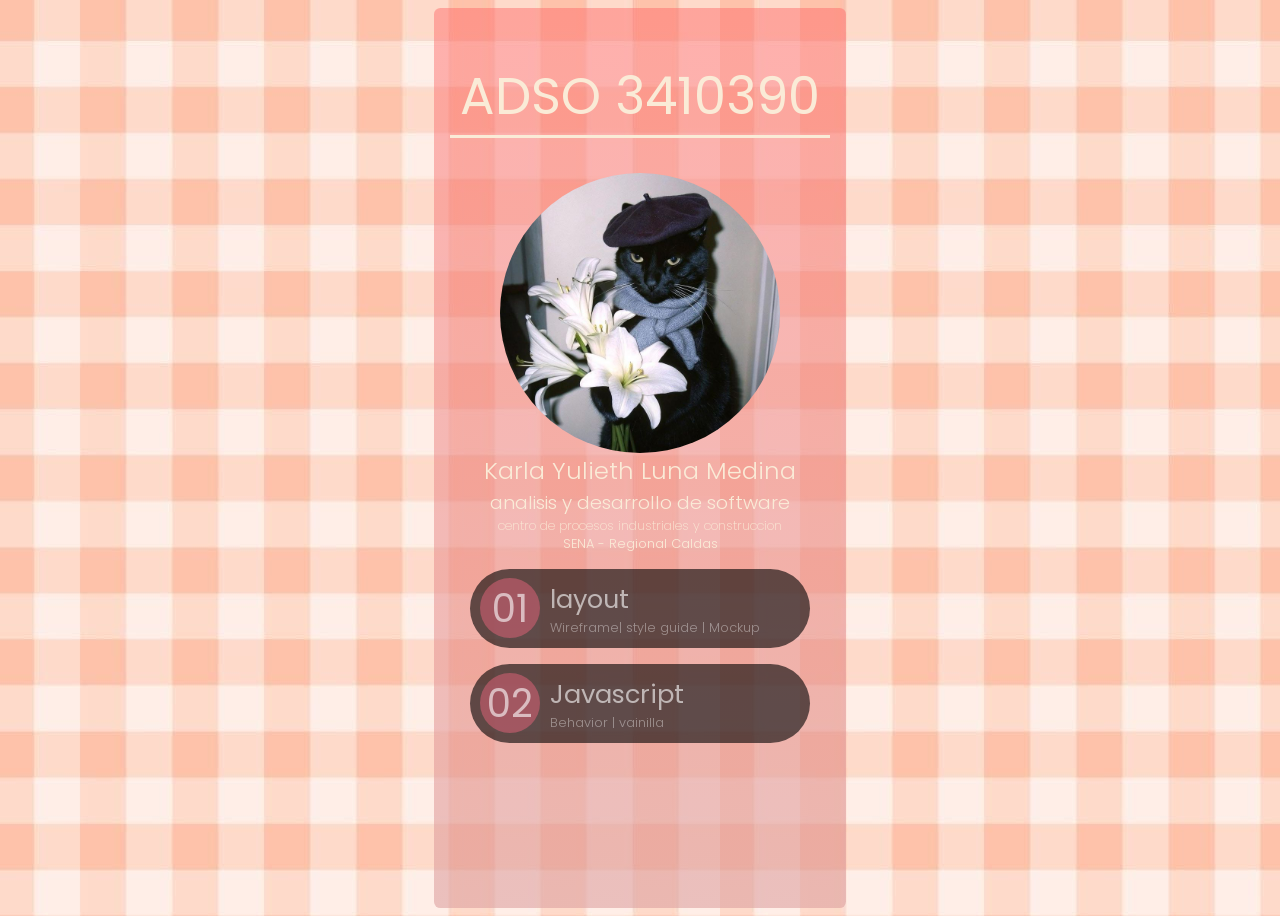
<file: index.html>
<!DOCTYPE html>
<html lang="es">
<head>
    <meta charset="UTF-8">
    <meta name="viewport" content="width=device-width, initial-scale=1.0">
    <title>ADSO 3410390</title>
    <link rel="stylesheet" href="src/css/master.css">
</head>
<body class="mainmenu">
    <main>
        <header>
            <h1>ADSO 3410390</h1>
            <img src="src/img/profile.jpeg" alt="my profile">
            <h2>Karla Yulieth Luna Medina</h2>
            <h3>analisis y desarrollo de software</h3>
            <h4>centro de procesos industriales y construccion</h4>
            <h5>SENA - Regional Caldas</h5>
        </header>
        <menu>
            <a href="01.layout/index2.html">
                <span>01</span>
                <aside>
                    <h3>layout</h3>
                        <small>Wireframe| style guide | Mockup</small>
                    
                </aside>
            </a>
            <a href="02-javascript/index.html">
                <span>02</span>
                <aside>
                    <h3>Javascript</h3>
                        <small>Behavior | vainilla  </small>
                    
                </aside>
            </a>
        </menu>

    </main>
</body>
</html>
</file>
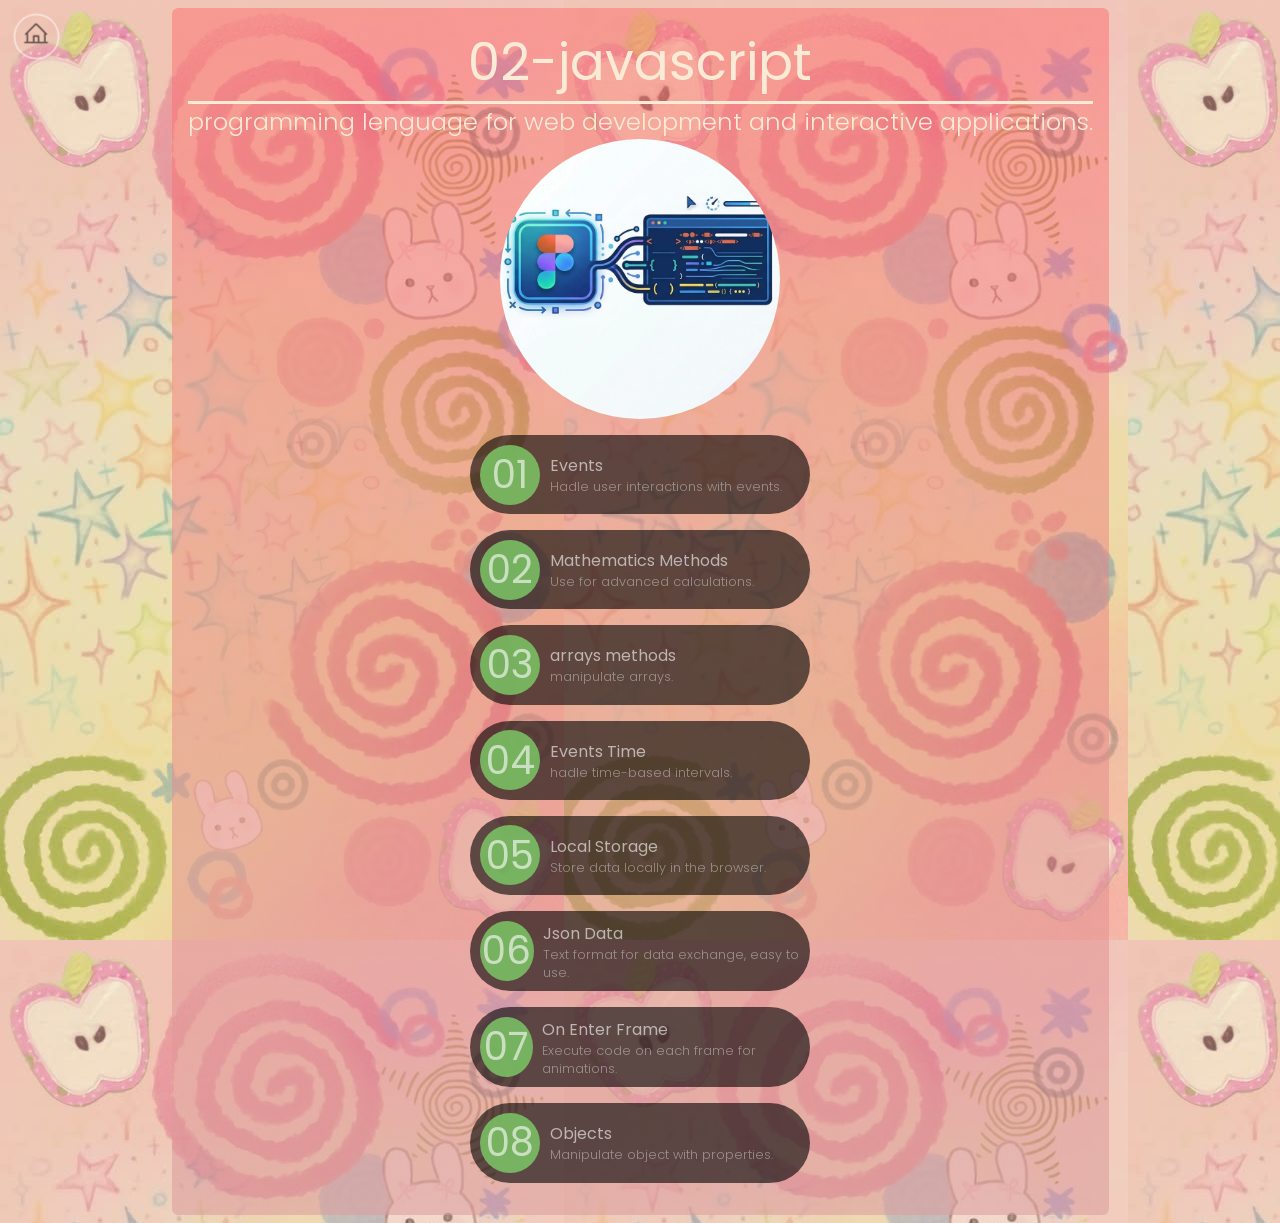
<file: 02-javascript/index.html>
<!DOCTYPE html>
<html lang="es">

<head>
    <meta charset="UTF-8">
    <meta name="viewport" content="width=device-width, initial-scale=1.0">
    <title>ADSO 3410390</title>
    <link rel="stylesheet" href="../src/css/master.css">
</head>
<nav class="back">
    <a href="../index.html">
        <svg xmlns="http://www.w3.org/2000/svg" width="32" height="32" fill="#000000" viewBox="0 0 256 256">
            <path
                d="M240,208H224V136l2.34,2.34A8,8,0,0,0,237.66,127L139.31,28.68a16,16,0,0,0-22.62,0L18.34,127a8,8,0,0,0,11.32,11.31L32,136v72H16a8,8,0,0,0,0,16H240a8,8,0,0,0,0-16ZM48,120l80-80,80,80v88H160V152a8,8,0,0,0-8-8H104a8,8,0,0,0-8,8v56H48Zm96,88H112V160h32Z">
            </path>
        </svg>
    </a>
</nav>

<body class="mainmenu layout">
    <main>
        <header>
            <h1>02-javascript</h1>
            <h2>programming lenguage for web development and interactive applications.</h2>
            <img src="../src/img/imagefigma.webp" alt="my layout">
        </header>
        <menu>
            <a href="01-events.html">
                <span>01</span>
                <aside>
                    <h3>Events</h3>
                    <small>Hadle user interactions with events.</small>

                </aside>
            </a>
            <a href="02-math-methods.html">
                <span>02</span>
                <aside>
                    <h3>Mathematics Methods</h3>
                    <small>Use for advanced calculations.</small>

                </aside>
            </a>
            <a href="03-arrays-methods.html">
                <span>03</span>
                <aside>
                    <h3>arrays methods</h3>
                    <small>manipulate arrays.</small>

                </aside>
            </a>
            <a href="04-events-time.html">
                <span>04</span>
                <aside>
                    <h3>Events Time</h3>
                    <small>hadle time-based intervals.</small>

                </aside>
            </a>
            <a href="05-localstorage.html">
                <span>05</span>
                <aside>
                    <h3>Local Storage</h3>
                    <small>Store data locally in the browser.</small>

                </aside>
            </a>
            <a href="06-jsondata.html">
                <span>06</span>
                <aside>
                    <h3>Json Data</h3>
                    <small>Text format for data exchange, easy to use.</small>

                </aside>
            </a>
            <a href="07-oneenterframe.html">
                <span>07</span>
                <aside>
                    <h3>On Enter Frame</h3>
                    <small>Execute code on each frame for animations.</small>

                </aside>
            </a>
            <a href="08-objects.html">
                <span>08</span>
                <aside>
                    <h3>Objects</h3>
                    <small>Manipulate object with properties.</small>

                </aside>
            </a>
        </menu>

    </main>
</body>

</html>
</file>
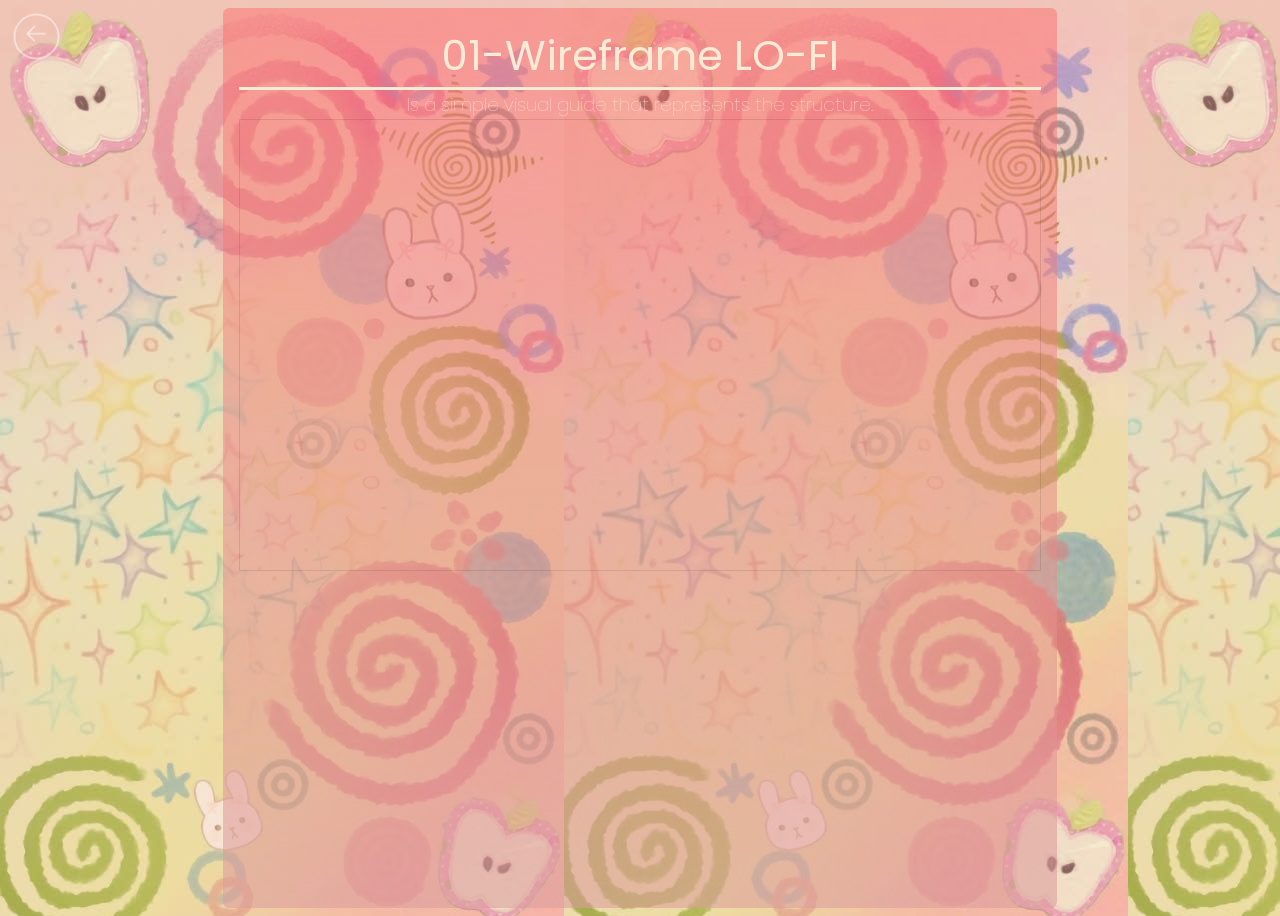
<file: 01.layout/01-wireframelofi/index.html>
<!DOCTYPE html>
<html lang="en">

<head>
    <meta charset="UTF-8">
    <meta name="viewport" content="width=device-width, initial-scale=1.0">
    <title>01-Wireframe LO-FI</title>
    <link rel="stylesheet" href="../../src/css/master.css">
    <style>
        body.mainmenu.layout {
            main {
                header {
                    h1 {
                        font-size: 2.6rem;
                    }
                }
            }
        }
    </style>
</head>

<body class="mainmenu layout">
    <nav class="back">
        <a href="../index2.html">
            <svg xmlns="http://www.w3.org/2000/svg" width="32" height="32" fill="#fff" viewBox="0 0 256 256">
                <path
                    d="M224,128a8,8,0,0,1-8,8H59.31l58.35,58.34a8,8,0,0,1-11.32,11.32l-72-72a8,8,0,0,1,0-11.32l72-72a8,8,0,0,1,11.32,11.32L59.31,120H216A8,8,0,0,1,224,128Z">
                </path>
            </svg>
        </a>
    </nav>
    <main>
        <header>
            <h1>01-Wireframe LO-FI</h1>
            <h3>Is a simple visual guide that represents the structure.</h3>
        </header>

        <section>
            <iframe style="border: 1px solid rgba(0, 0, 0, 0.1);" width="800" height="450" src="https://embed.figma.com/design/TZ7H4UVn83Ec4hAwsOoNNd/Sin-t%C3%ADtulo?node-id=0-1&embed-host=share" allowfullscreen></iframe>
        </section>
    </main>
</body>

</html>
</file>
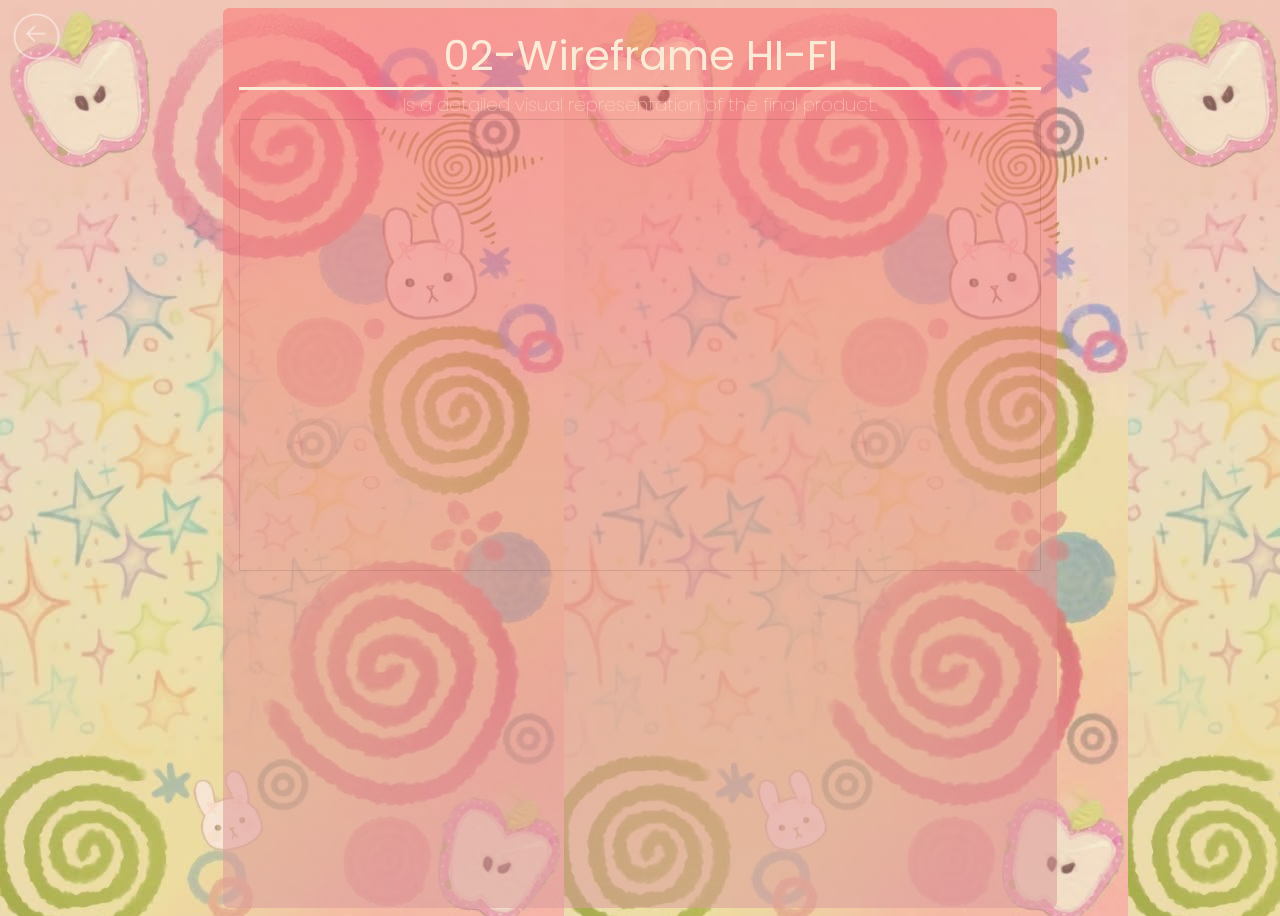
<file: 01.layout/02-wireframehifi/index.html>
<!DOCTYPE html>
<html lang="en">

<head>
    <meta charset="UTF-8">
    <meta name="viewport" content="width=device-width, initial-scale=1.0">
    <title>01-Wireframe LO-FI</title>
    <link rel="stylesheet" href="../../src/css/master.css">
    <style>
        body.mainmenu.layout {
            main {
                header {
                    h1 {
                        font-size: 2.6rem;
                    }
                }
            }
        }
    </style>
</head>

<body class="mainmenu layout">
    <nav class="back">
        <a href="../index2.html">
            <svg xmlns="http://www.w3.org/2000/svg" width="32" height="32" fill="#fff" viewBox="0 0 256 256">
                <path
                    d="M224,128a8,8,0,0,1-8,8H59.31l58.35,58.34a8,8,0,0,1-11.32,11.32l-72-72a8,8,0,0,1,0-11.32l72-72a8,8,0,0,1,11.32,11.32L59.31,120H216A8,8,0,0,1,224,128Z">
                </path>
            </svg>
        </a>
    </nav>
    <main>
        <header>
            <h1>02-Wireframe HI-FI</h1>
            <h3>Is a detailed visual representation of the final product.</h3>
        </header>
        <section>
            <iframe style="border: 1px solid rgba(0, 0, 0, 0.1);" width="800" height="450"
                src="https://embed.figma.com/design/TZ7H4UVn83Ec4hAwsOoNNd/wireframe?node-id=52-4&embed-host=share"
                allowfullscreen></iframe>
        </section>
    </main>
</body>

</html>
</file>
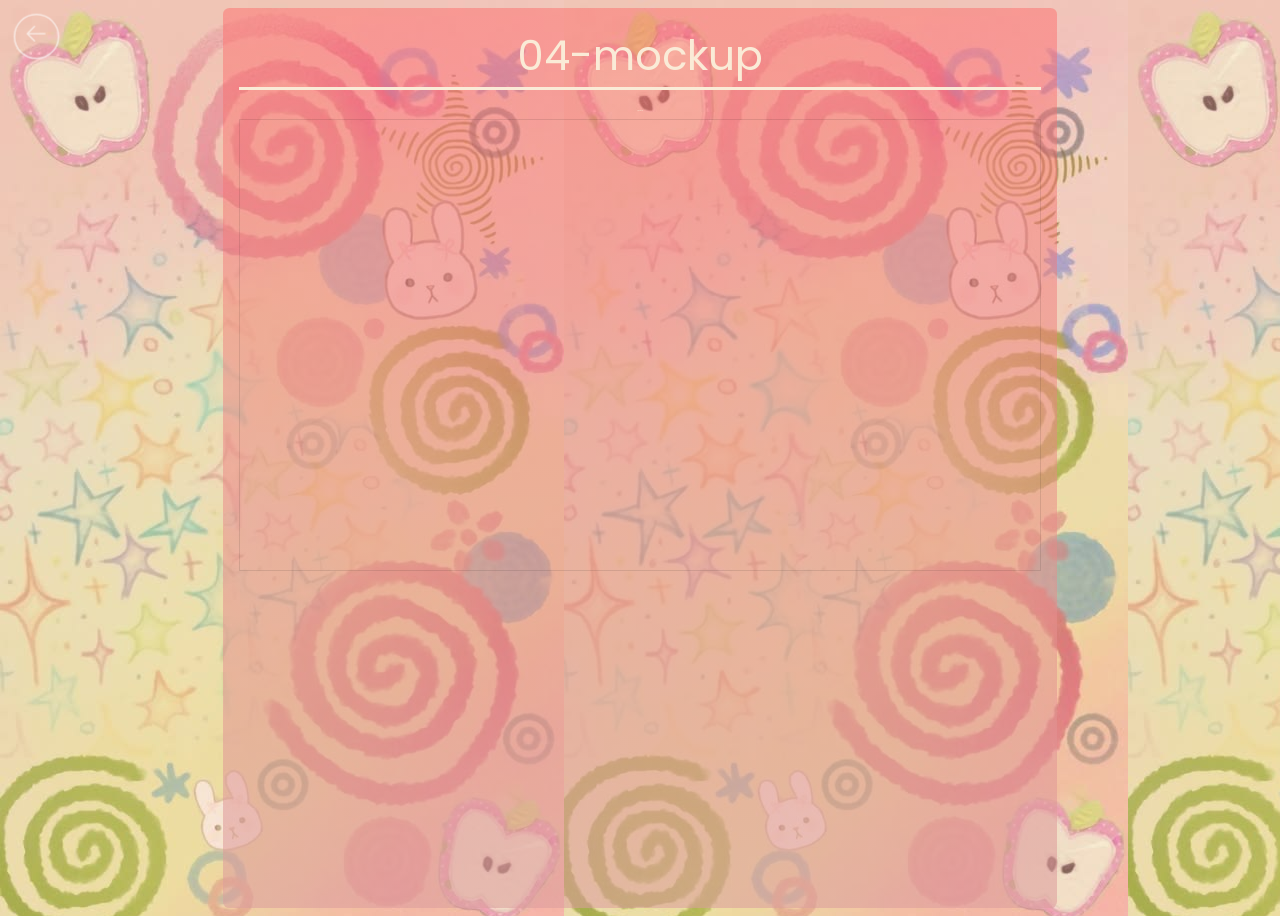
<file: 01.layout/04-mockup/index.html>
<!DOCTYPE html>
<html lang="en">
<head>
    <meta charset="UTF-8">
    <meta name="viewport" content="width=device-width, initial-scale=1.0">
    <title>03-Styles Guide</title>
    <link rel="stylesheet" href="../../src/css/master.css">
    <style>
        body.mainmenu.layout {
            main {
                header {
                    h1 {
                        font-size: 2.6rem;
                    }
                }
            }
        }
    </style>
</head>
<body class="mainmenu layout">
    <nav class="back">
        <a href="../index2.html">
            <svg xmlns="http://www.w3.org/2000/svg" width="32" height="32" fill="#fff" viewBox="0 0 256 256">
                <path d="M224,128a8,8,0,0,1-8,8H59.31l58.35,58.34a8,8,0,0,1-11.32,11.32l-72-72a8,8,0,0,1,0-11.32l72-72a8,8,0,0,1,11.32,11.32L59.31,120H216A8,8,0,0,1,224,128Z"></path>
            </svg>
        </a>
    </nav>
    <main>
        <header>
            <h1>04-mockup</h1>
            <h3>...</h3>
        </header>
        <section>
<iframe style="border: 1px solid rgba(0, 0, 0, 0.1);" width="800" height="450" src="https://embed.figma.com/design/TZ7H4UVn83Ec4hAwsOoNNd/wireframe?node-id=156-2&embed-host=share" allowfullscreen></iframe>    </main>
</body>
</html>
</file>
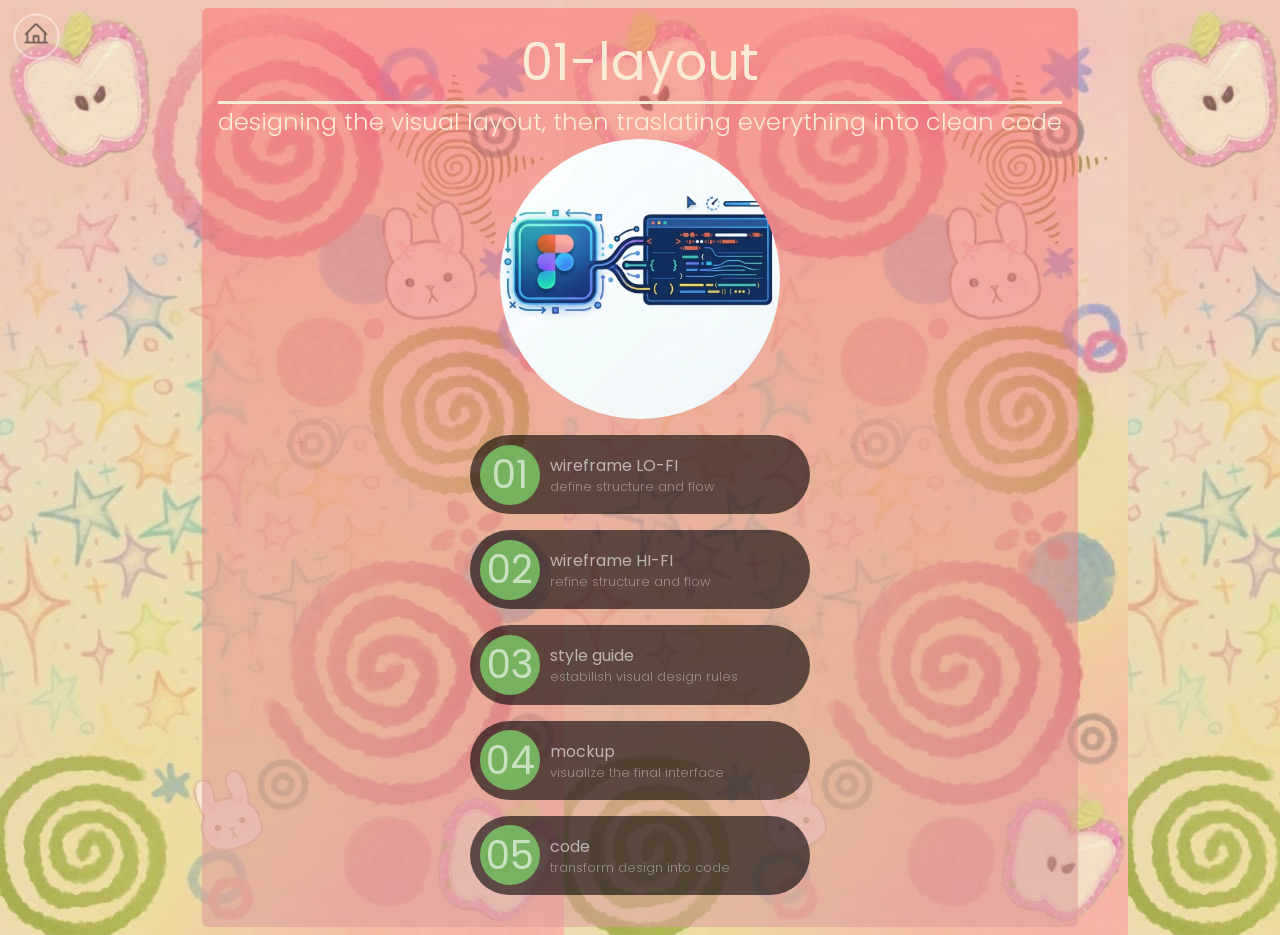
<file: 01.layout/index2.html>
<!DOCTYPE html>
<html lang="es">
<head>
    <meta charset="UTF-8">
    <meta name="viewport" content="width=device-width, initial-scale=1.0">
    <title>ADSO 3410390</title>
    <link rel="stylesheet" href="../src/css/master.css">
</head>
<nav class="back">
    <a href="../index.html">
        <svg xmlns="http://www.w3.org/2000/svg" width="32" height="32" fill="#000000" viewBox="0 0 256 256"><path d="M240,208H224V136l2.34,2.34A8,8,0,0,0,237.66,127L139.31,28.68a16,16,0,0,0-22.62,0L18.34,127a8,8,0,0,0,11.32,11.31L32,136v72H16a8,8,0,0,0,0,16H240a8,8,0,0,0,0-16ZM48,120l80-80,80,80v88H160V152a8,8,0,0,0-8-8H104a8,8,0,0,0-8,8v56H48Zm96,88H112V160h32Z"></path></svg>
    </a>
</nav>
<body class="mainmenu layout">
    <main>
        <header>
            <h1>01-layout</h1>
            <h2>designing the visual layout, then traslating everything into clean code</h2>
            <img src="../src/img/imagefigma.webp" alt="my layout">
        </header>
        <menu>
            <a href="01-wireframelofi/index.html">
                <span>01</span>
                <aside>
                    <h3>wireframe LO-FI</h3>
                        <small>define structure and flow</small>
                    
                </aside>
            </a>
            <a href="02-wireframehifi/index.html">
                <span>02</span>
                <aside>
                    <h3>wireframe HI-FI</h3>
                        <small>refine structure and flow</small>
                    
                </aside>
            </a>
            <a href="../01.layout/03-Style guide/index3.html">
                <span>03</span>
                <aside>
                    <h3>style guide</h3>
                        <small>estabilish visual design rules</small>
                    
                </aside>
            </a>
            <a href="04-mockup/index.html">
                <span>04</span>
                <aside>
                    <h3>mockup</h3>
                        <small>visualize the final interface</small>
                    
                </aside>
            </a>
            <a href="05-code/index.html" target="_blank">
                <span>05</span>
                <aside>
                    <h3>code </h3>
                        <small>transform design into code</small>
                    
                </aside>
            </a>
            
        </menu>

    </main>
</body>
</html>
</file>
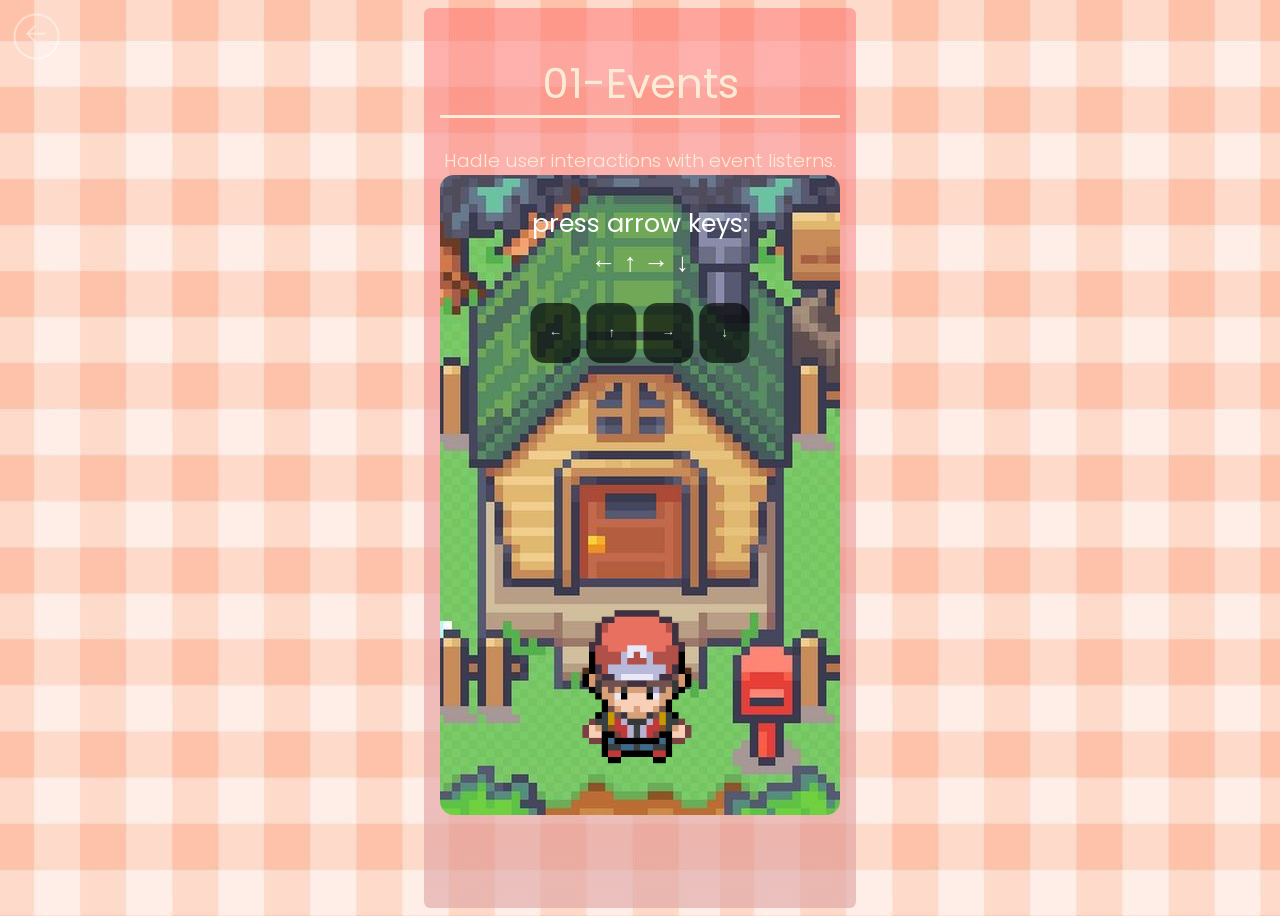
<file: 02-javascript/01-events.html>
<!DOCTYPE html>
<html lang="en">

<head>
    <meta charset="UTF-8">
    <meta name="viewport" content="width=device-width, initial-scale=1.0">
    <title>01-Events</title>
    <link rel="stylesheet" href="../../src/css/master.css">
    <style>
        body.mainmenu.javascript {
            /* overflow-y: hidden; resolucion segun pc */
            main {
                max-width: 420px;
                header {
                    h1 {
                        font-size: 2.6rem;
                    }
                }
                section{
                    width: 400px;
                    div.ksita{
                        background: url(img/kasa.jpg)
                        no-repeat center / cover;
                        border-radius: 14px;
                        corner-shape:squircle;
                        height: 640px;
                        position: relative;
                        div.info,div.controls,div#trainer{
                            position: absolute;
                        }
                        div.info{
                            background-color: color #000900;
                            color:#fff ;
                            padding: 0.8rem;
                            left: 50%;
                            top: 1rem;
                            text-align: center;
                            font-size: 1.6rem;
                            transform: translateX(-50%);
                            width: 340px;
                        }
                        div.controls{
                            display: flex;
                            gap: 0.4rem;
                            left:50%;
                            transform: translateX(-50%);
                            top: 8rem;
                            button{
                                background-color: #000c;
                                color: #fff;
                                border: none;
                                border-radius: 14px;
                                height: 60px;
                                opacity: 0.8;
                                transition: all 0.2s ease-in;
                                width: 50px;
                                &:hover{
                                    opacity: 1;
                                    cursor: pointer;
                                    transform: scale(1.1);
                                }
                            }
                        }
                        div#trainer{
                            background: url(img/traineer.png) repeat-x;
                            height: 256px;
                            left: 50%;
                            transform: translateX(-50%);
                            zoom: 0.8;
                            bottom: 3rem;
                            width: 256px;

                            animation: 0.6s animTrainer steps(4) infinite;
                            &.down{background-position-y:calc(256px * 0);}
                            &.left{background-position-y:calc(256px * -1);}
                            &.right{background-position-y:calc(256px * -2);}
                            &.up{background-position-y:calc(256px * -3);}
                        }
                    }
                }
            }
        }
        @keyframes animTrainer{
            100% { background-position-x: -1024px ;}
        }
    </style>
</head>

<body class="mainmenu javascript">
    <nav class="back">
        <a href="index.html">
            <svg xmlns="http://www.w3.org/2000/svg" width="32" height="32" fill="#fff" viewBox="0 0 256 256">
                <path
                    d="M224,128a8,8,0,0,1-8,8H59.31l58.35,58.34a8,8,0,0,1-11.32,11.32l-72-72a8,8,0,0,1,0-11.32l72-72a8,8,0,0,1,11.32,11.32L59.31,120H216A8,8,0,0,1,224,128Z">
                </path>
            </svg>
        </a>
    </nav>
    <main>
        <header>
            <h1>01-Events</h1>
            <h3>Hadle user interactions with event listerns.</h3>
        </header>
        <section>
            <div class="ksita">
                <div class="info">
                    press arrow keys: <br>
                    &larr; &uarr; &rarr; &darr;
                </div>
                <div class="controls">
                    <button class="btn-left">&larr;</button>
                    <button class="btn-up">&uarr;</button>
                    <button class="btn-right">&rarr;</button>
                    <button class="btn-down">&darr;</button>
                </div>
                <div id="trainer" class="down"></div>
            </div>
        </section>

    </main>
    <script>
        //elemento
        const trainer = document.getElementById('trainer');
        const btnLeft = document.querySelector('.btn-left');
        const btnUp = document.querySelector('.btn-up');
        const btnRight = document.querySelector('.btn-right');
        const btnDown = document.querySelector('.btn-down');
        //eventos
        btnLeft.addEventListener('click', function() {
            trainer.className = 'left';
        });

        btnUp.addEventListener('click', function() {
            trainer.className = 'up';
        });

        btnRight.addEventListener('click', function() {
            trainer.className = 'right';
        });

        btnDown.addEventListener('click', function() {
            trainer.className = 'down';
        });

    document.addEventListener('keyup', function(event){
            //console.log(event.key)
            //console.log(event.keyCode)
            switch (event.keyCode) {
                case 37: //Left
                    trainer.className = 'left';
                    break;
                case 38: //Up
                    trainer.className = 'up';
                    break;
                case 39: //Right
                    trainer.className = 'right';
                    break;
                case 40: //Down
                    trainer.className = 'down';
                    break;
            }
        });
    </script>
</body>

</html>
</file>
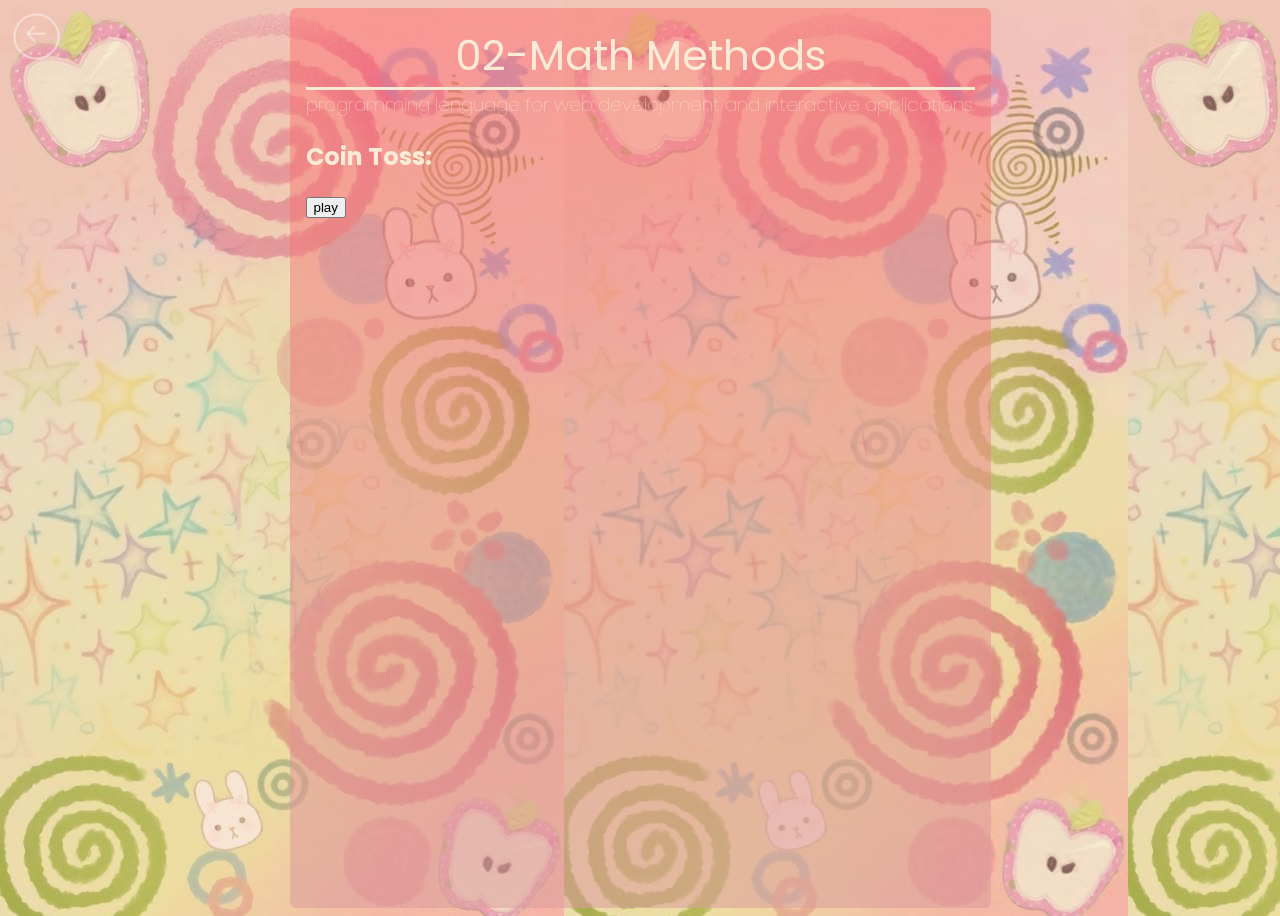
<file: 02-javascript/02-math-methods.html>
<!DOCTYPE html>
<html lang="en">

<head>
    <meta charset="UTF-8">
    <meta name="viewport" content="width=device-width, initial-scale=1.0">
    <title>01-Wireframe LO-FI</title>
    <link rel="stylesheet" href="../../src/css/master.css">
    <style>
        body.mainmenu.layout {
            main {
                header {
                    h1 {
                        font-size: 2.6rem;
                    }
                }
            }
        }
    </style>
</head>

<body class="mainmenu layout">
    <nav class="back">
        <a href="index.html">
            <svg xmlns="http://www.w3.org/2000/svg" width="32" height="32" fill="#fff" viewBox="0 0 256 256">
                <path
                    d="M224,128a8,8,0,0,1-8,8H59.31l58.35,58.34a8,8,0,0,1-11.32,11.32l-72-72a8,8,0,0,1,0-11.32l72-72a8,8,0,0,1,11.32,11.32L59.31,120H216A8,8,0,0,1,224,128Z">
                </path>
            </svg>
        </a>
    </nav>
    <main>
        <header>
             <h1>02-Math Methods</h1>
            <h3>programming lenguage for web development and interactive applications.</h3>
        </header>
        <section>
            <h2> Coin Toss:</h2>
            <output></output>
            <button class="btnCoin">play</button>
        </section>
    </main>
    <script>
        const output = document.querySelector('output');
        const btnCoin = document.querySelector('.btnCoin');

        btnCoin.addEventListener('click',()=>{
            output.style.fontSize = '4rem';
            output.textContent = Math.round(Math.random());
        })   
        //falta moneda
    </script>
</body>

</html>
</file>
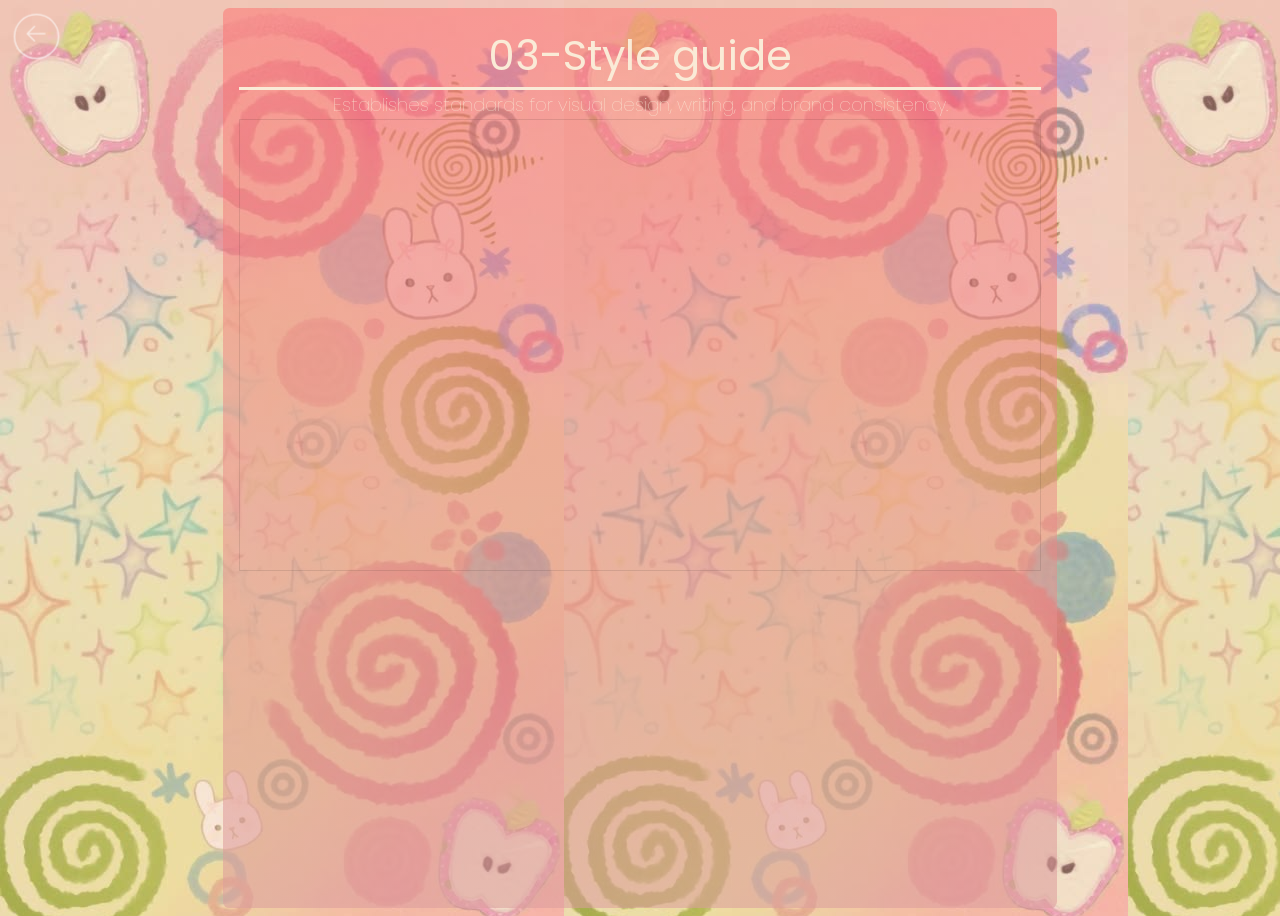
<file: 01.layout/03-Style guide/index3.html>
<!DOCTYPE html>
<html lang="en">

<head>
    <meta charset="UTF-8">
    <meta name="viewport" content="width=device-width, initial-scale=1.0">
    <title>03-Style guide</title>
    <link rel="stylesheet" href="../../src/css/master.css">
    <style>
        body.mainmenu.layout {
            main {
                header {
                    h1 {
                        font-size: 2.6rem;
                    }
                }
            }
        }
    </style>
</head>

<body class="mainmenu layout">
    <nav class="back">
        <a href="../index2.html">
            <svg xmlns="http://www.w3.org/2000/svg" width="32" height="32" fill="#fff" viewBox="0 0 256 256">
                <path
                    d="M224,128a8,8,0,0,1-8,8H59.31l58.35,58.34a8,8,0,0,1-11.32,11.32l-72-72a8,8,0,0,1,0-11.32l72-72a8,8,0,0,1,11.32,11.32L59.31,120H216A8,8,0,0,1,224,128Z">
                </path>
            </svg>
        </a>
    </nav>
    <main>
        <header>
            <h1>03-Style guide </h1>
            <h3>Establishes standards for visual design, writing, and brand consistency.</h3>
        </header>
        <section>
            <iframe style="border: 1px solid rgba(0, 0, 0, 0.1);" width="800" height="450" src="https://embed.figma.com/design/TZ7H4UVn83Ec4hAwsOoNNd/wireframe?node-id=83-419&embed-host=share" allowfullscreen></iframe>
        </section>
    </main>
</body>

</html>
</file>
<file: src/css/master.css>
@import url('https://fonts.googleapis.com/css2?family=Poppins:ital,wght@0,100;0,200;0,300;0,400;0,500;0,600;0,700;0,800;0,900;1,100;1,200;1,300;1,400;1,500;1,600;1,700;1,800;1,900&display=swap');

body {
    background-image: url(../img/fondoo.jpeg);
    color: antiquewhite;
    font-family: "Poppins", sans-serif;
    display: flex;
    justify-content: center;
    align-content: center;
    min-height: 100dvh;
    nav.back {
        align-items: center;
        border: 2px solid #fff;
        border-radius: 50%;
        display: flex;
        justify-content: center;
        height: 40px;
        left: 8px;
        opacity: .6;
        padding: 0.4rem;
        position: fixed;
        top: 8px;
        transform: scale(.8);
        transition: all 0.4s ease-in;
        width: 40px;
        &:hover {
            transform: scale(1.1);
            opacity: 1;
        }
    }
    &.mainmenu.layout{
         background-image: url(../img/fondo.jpeg);
        main{
            header{
                h1{
                    margin: 0;
                }
                h3{
                    font-weight: 100;
                }
                img{
                    background-color: #0006;
                }
            }
            menu{
                a:is(:link, :visited){
                    span{
                        background-color: rgba(125, 200, 102, 0.835);
                    }
                    aside{
                        h3{
                            font-size: 1rem;
                        }
                    }
                    &:is(:hover){
                        background-color: rgb(139, 218, 112);
                    }
                }
            }
        }
    }
    main {
        background: linear-gradient(to bottom, rgba(255, 102, 102, 0.459), #db9d9d91);
        border-radius: 0.4rem;
        padding: 1rem;
        min-width: 380px;
    }
    /* main menu*/
    &.mainmenu {
        main {
            header {
                h1 {
                    border-bottom: 3px solid antiquewhite;
                    text-align: center;
                    font-weight: 400;
                    font-size: 3.2rem;
                }

                img {
                    display: flex;
                    border-radius: 50%;
                    height: 280px;
                    margin: 0 auto;
                    object-fit: cover;
                    width: 280px;
                }

                h2 {
                    text-align: center;
                    font-weight: 350;
                    margin: 0;
                    
                }

                h3 {
                    font-weight: 300;
                    text-align: center;
                    margin: 0;
                }

                h4 {
                    font-weight: 250;
                    text-align: center;
                    margin: 0;
                    font-size: 0.8rem;

                }

                h5 {
                    font-size: 0.8rem;
                    font-weight: 300;
                    text-align: center;
                    margin: 0;
                }
            }

            menu {
                display: flex;
                flex-direction: column;
                gap: 1rem;
                justify-content: center;
                padding: 0;
                align-items: center;

                a:is(:link, :visited) {
                    border-radius: 5rem;
                    background-color: #0009;
                    display: flex;
                    align-self: center;
                    color: #fff9;
                    padding: 0.6rem;
                    width: 320px;
                    transition: all 0.4s ease-in;
                    text-decoration: none;

                    &:is(:hover) {
                        background-color: #000d;
                        transform: scale(1.04) translateX(18px);
                    }

                    span {
                        font-size: 2.4rem;
                        background-color: rgba(207, 95, 114, 0.6);
                        display: flex;
                        height: 60px;
                        width: 60px;
                        justify-content: center;
                        align-items: center;
                        border-radius: 50%;
                    }

                    &:hover span {
                        background: #0009;
                    }

                    aside {
                        margin-left: 0.6rem;
                        display: flex;
                        flex-direction: column;
                        justify-content: center;
                        align-items: start;

                        h3 {
                            margin: 0;
                            font-size: 1.6rem;
                            font-weight: 400;
                        }

                        small {
                            color: #fff6;
                            font-size: 0.8rem;
                            font-weight: 300;

                        }
                    }
                }
            }
        }
    }
}
</file>
